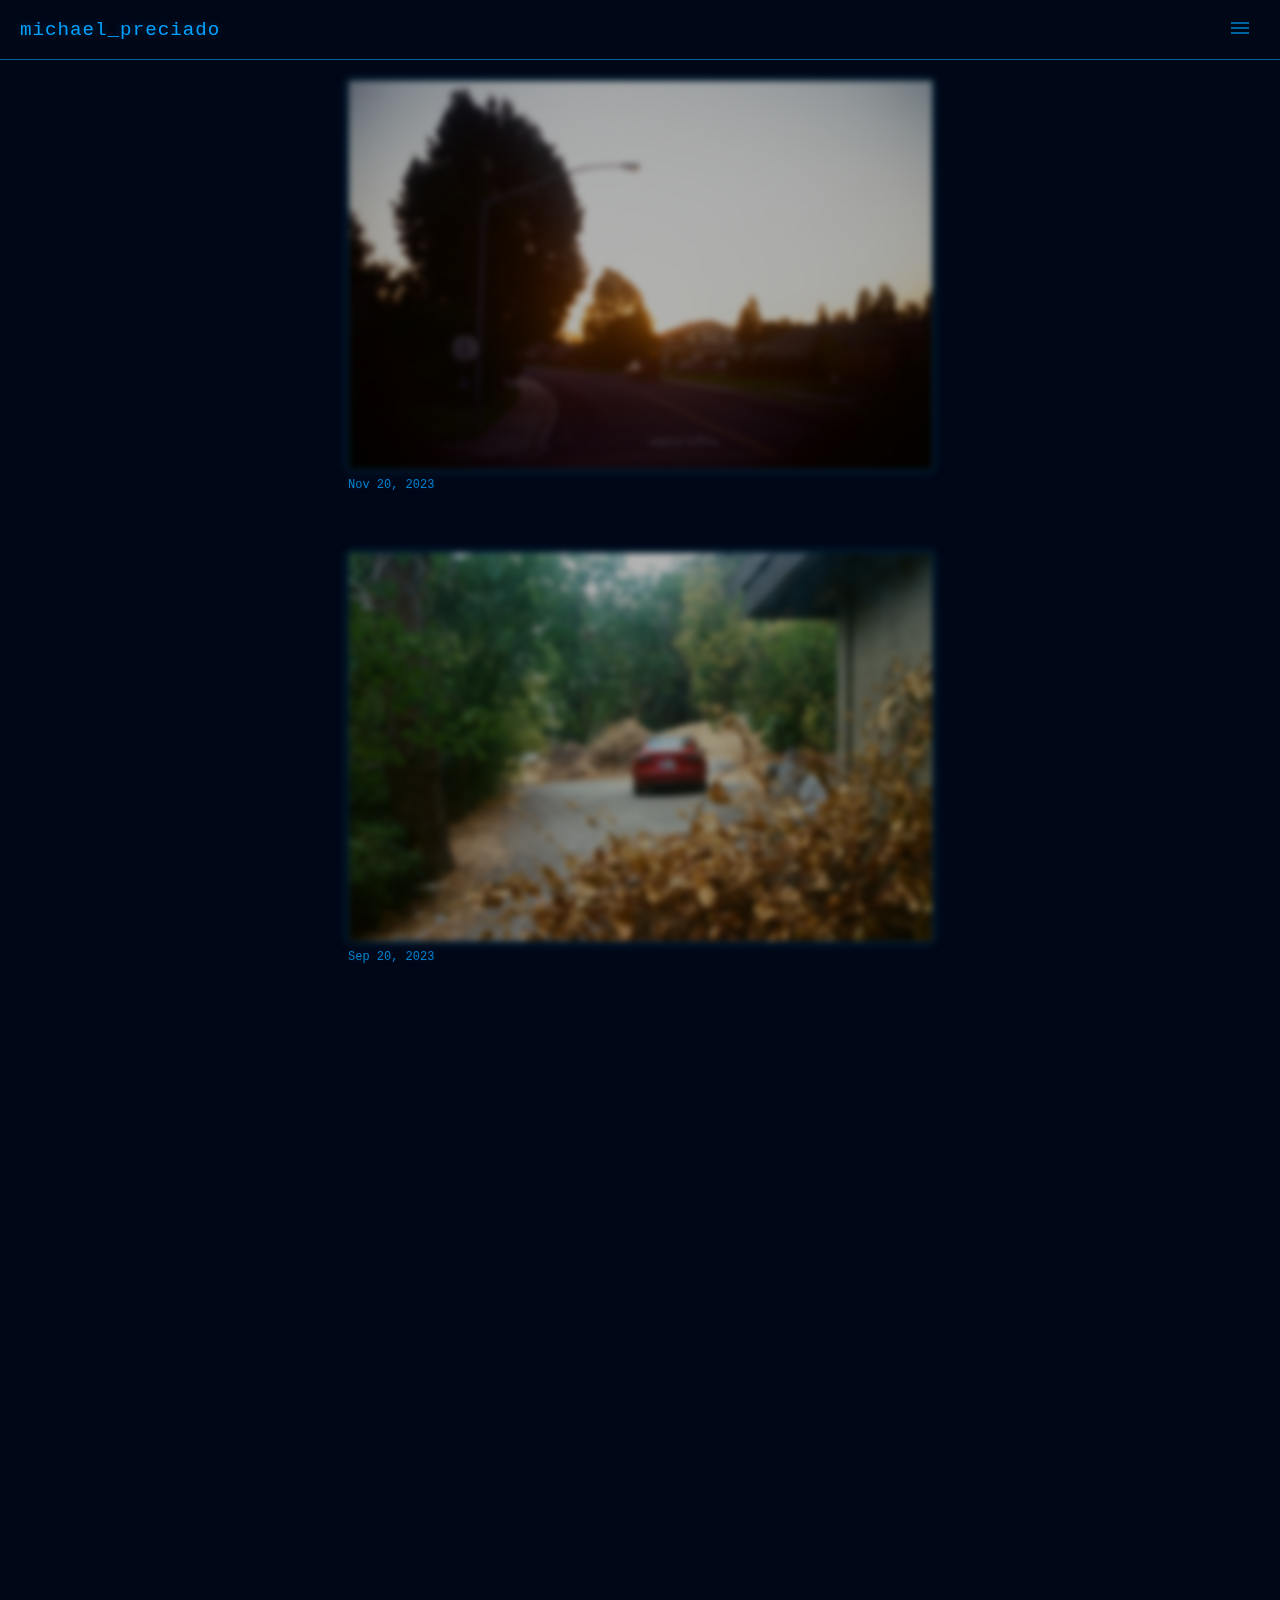
<file: index.html>
<!DOCTYPE html>
    <html lang="en">
    <head>
      <meta charset="UTF-8">
      <meta name="viewport" content="width=device-width, initial-scale=1.0">
      <title>Michael Preciado's Film Photography</title>
      <link rel="stylesheet" href="https://fonts.googleapis.com/css2?family=JetBrains+Mono:wght@400;700&display=swap">
      <link rel="stylesheet" href="https://fonts.googleapis.com/css2?family=Material+Symbols+Outlined:opsz,wght,FILL,GRAD@48,400,0,0">
      <link rel="stylesheet" href="style.css">
    </head>
    <body>
        <header>
            <h1>michael_preciado</h1>
            <button id="menu-toggle" aria-label="Toggle Menu">
                <span class="material-symbols-outlined">menu</span>
            </button>
        </header>

        <div class="container" id="image-container">
            <div class="gallery-grid"></div>
            <div class="links-container" id="links-container">
                <div class="nav-section">
                    <a href="https://michaelpreciado.github.io/MPs-Business-Card/" class="page-link">_about</a>
                </div>
                <div class="business-info">
                    <p>Michael Preciado</p>
                    <p>Film Photography</p>
                    <p>California</p>
                    <p><a href="mailto:mpreciado1997@gmail.com" class="email-link">mpreciado1997@gmail.com</a></p>
                </div>
            </div>
        </div>
        <script src="./script.js" defer></script>
    </body>
    </html>
</file>
<file: style.css>
:root {
    --background: #000716;
    --text-color: #00a2ff;
    --dim-text: rgba(0, 162, 255, 0.6);
    --header-height: 60px;
    --sidebar-width: 250px;
    --font-mono: 'Share Tech Mono', monospace;
    --glow: 0 0 10px rgba(0, 162, 255, 0.3);
}

* {
    margin: 0;
    padding: 0;
    box-sizing: border-box;
    -webkit-font-smoothing: antialiased;
    font-family: var(--font-mono);
}

body {
    background: var(--background);
    color: var(--text-color);
    min-height: 100vh;
    padding-top: var(--header-height);
    margin: 0;
    overflow-x: hidden;
}

/* Header Styles */
header {
    position: fixed;
    top: 0;
    left: 0;
    right: 0;
    height: var(--header-height);
    background: rgba(0, 7, 22, 0.95);
    display: flex;
    justify-content: space-between;
    align-items: center;
    padding: 0 20px;
    z-index: 1000;
    backdrop-filter: blur(5px);
    border-bottom: 1px solid var(--dim-text);
}

h1 {
    font-size: 1.2rem;
    font-weight: 400;
    text-shadow: var(--glow);
    letter-spacing: 1px;
}

/* Gallery Styles */
.container {
    max-width: 100%;
    min-height: calc(100vh - var(--header-height));
    margin: 0;
    padding: 0;
    display: flex;
    justify-content: center;
    position: relative;
}

.gallery-grid {
    width: 100%;
    max-width: 625px;
    padding: 20px;
    display: flex;
    flex-direction: column;
    gap: 60px;
    align-items: center;
    will-change: transform;
    contain: layout style paint;
}

.links-container {
    position: fixed;
    top: var(--header-height);
    right: 0;
    width: 0;
    height: calc(100vh - var(--header-height));
    padding: 0;
    transform: translateX(100%);
    transition: all 0.3s ease;
    visibility: hidden;
    overflow: hidden;
    background: rgba(0, 7, 22, 0.97);
    border-left: 1px solid var(--dim-text);
    display: flex;
    flex-direction: column;
}

.links-container.visible {
    transform: translateX(0);
    visibility: visible;
    width: 250px;
    padding: 20px;
}

.gallery-card {
    width: 100%;
    margin: 0 auto;
    opacity: 0;
    transform: translateY(20px);
    transition: all 0.4s ease;
    position: relative;
    will-change: transform, opacity;
}

.gallery-card.visible {
    opacity: 1;
    transform: translateY(0);
}

.gallery-card img {
    width: 100%;
    height: auto;
    display: block;
    border: 1px solid rgba(0, 255, 255, 0.2);
}

.image-date {
    color: var(--text-color);
    font-size: 0.75rem;
    font-family: var(--font-mono);
    margin-top: 8px;
    text-shadow: var(--glow);
    opacity: 0.8;
}

.page-link {
    display: block;
    color: var(--dim-text);
    text-decoration: none;
    font-size: 1.1rem;
    padding: 10px;
    border: 1px solid transparent;
    transition: all 0.2s ease;
    font-family: var(--font-mono);
    letter-spacing: 1px;
    text-shadow: var(--glow);
}

.page-link:hover {
    color: var(--text-color);
    border: 1px solid var(--text-color);
    background: rgba(0, 162, 255, 0.1);
}

@media (max-width: 1200px) {
    .container {
        grid-template-columns: 1fr minmax(auto, 600px) 0;
    }
}

@media (max-width: 900px) {
    .container {
        grid-template-columns: 20px 1fr 20px;
        padding: 10px 0;
    }
    
    .gallery-grid {
        gap: 40px;
    }
    
    .gallery-card {
        margin-bottom: 20px;
    }
}

/* Add back the menu toggle button styles */
#menu-toggle {
    background: none;
    border: none;
    color: var(--dim-text);
    cursor: pointer;
    padding: 8px;
    transition: color 0.2s ease;
}

#menu-toggle:hover {
    color: var(--text-color);
}

.material-symbols-outlined {
    font-size: 24px;
}

/* Add styles for the navigation and business info sections */
.nav-section {
    margin-bottom: auto;
    padding-top: 20px;
}

.business-info {
    margin-top: auto;
    padding-top: 20px;
    border-top: 1px solid var(--dim-text);
}

.business-info p {
    font-size: 0.8rem;
    margin-bottom: 10px;
    color: var(--dim-text);
    font-family: var(--font-mono);
    letter-spacing: 1px;
    text-shadow: var(--glow);
}

.social-links {
    margin-top: 15px;
}

.social-link {
    color: var(--text-color);
    text-decoration: none;
    font-size: 0.9rem;
    margin-right: 15px;
    opacity: 0.7;
    transition: opacity 0.2s ease;
}

.social-link:hover {
    opacity: 1;
}

/* Add loading animation styles */
.image-placeholder {
    width: 100%;
    aspect-ratio: 3/2;  /* Adjust this ratio based on your typical image dimensions */
    background: rgba(0, 162, 255, 0.05);
    display: flex;
    align-items: center;
    justify-content: center;
}

.loading-spinner {
    width: 40px;
    height: 40px;
    border: 2px solid rgba(0, 162, 255, 0.1);
    border-top: 2px solid var(--text-color);
    border-radius: 50%;
    animation: spin 1s linear infinite;
}

@keyframes spin {
    0% { transform: rotate(0deg); }
    100% { transform: rotate(360deg); }
}

/* Remove duplicate gallery-image styles and consolidate them */
.gallery-image {
    width: 100%;
    height: auto;
    aspect-ratio: 3/2;
    object-fit: cover;
    display: block;
    border: 2px solid var(--dim-text);
    filter: brightness(0.7) blur(3px) sepia(0.2);
    transition: all 0.4s ease;
    backface-visibility: hidden;
    -webkit-backface-visibility: hidden;
    transform: translateZ(0);
    box-shadow: var(--glow);
}

/* Clear and focused state */
.gallery-card.in-center .gallery-image {
    filter: brightness(1) contrast(1.1) sepia(0.1);
    border: 2px solid var(--text-color);
    box-shadow: 0 0 20px rgba(0, 162, 255, 0.4);
}

/* Remove hover effects to prevent conflicts */
.gallery-card:hover .gallery-image {
    filter: brightness(1) contrast(1.1);
    border: 1px solid var(--text-color);
}

/* Remove duplicate styles */
.gallery-card:target .gallery-image,
.gallery-card:not(.in-center):not(:hover) .gallery-image {
    filter: brightness(0.7) blur(3px);
}

/* Adjust responsive styles */
@media (max-width: 768px) {
    .container {
        overscroll-behavior-y: contain;
    }
    
    .gallery-grid {
        max-width: 500px;
        gap: 40px;
        padding: 15px;
    }

    /* Smoother transitions for touch scrolling */
    .gallery-image {
        transition: all 0.3s cubic-bezier(0.4, 0, 0.2, 1);
        filter: brightness(0.7) blur(2px) sepia(0.2);  /* Reduced blur for mobile */
    }

    .gallery-card.in-center .gallery-image {
        filter: brightness(1) contrast(1.05) sepia(0.1);  /* Subtler contrast */
        border: 2px solid var(--text-color);
        box-shadow: 0 0 15px rgba(0, 162, 255, 0.3);  /* Softer glow */
    }

    .gallery-card:not(.in-center):not(:hover) .gallery-image {
        filter: brightness(0.8) blur(2px);  /* Lighter blur for smoother transitions */
    }

    /* Optimize transform performance */
    .gallery-card {
        transform: translateZ(0);
        -webkit-transform: translateZ(0);
        backface-visibility: hidden;
        -webkit-backface-visibility: hidden;
        perspective: 1000px;
        -webkit-perspective: 1000px;
    }
}

/* Add styles for cards being removed */
.gallery-card.removing {
    opacity: 0;
    transform: translateY(-20px);
    transition: opacity 0.4s ease, transform 0.4s ease;
}

/* Add scroll bar styling */
.container::-webkit-scrollbar {
    width: 8px;
}

.container::-webkit-scrollbar-track {
    background: var(--background);
}

.container::-webkit-scrollbar-thumb {
    background: var(--dim-text);
    border-radius: 4px;
}

.container::-webkit-scrollbar-thumb:hover {
    background: var(--text-color);
}

/* Add RobCo font (similar to Pip-Boy) */
@font-face {
    font-family: 'Share Tech Mono';
    src: url('https://fonts.googleapis.com/css2?family=Share+Tech+Mono&display=swap');
}

/* Add floating animation */
@keyframes float {
    0% { transform: translateY(0px); }
    50% { transform: translateY(-8px); }
    100% { transform: translateY(0px); }
}

@media (max-width: 768px) {
    .gallery-card {
        animation: none;  /* Remove animation on mobile */
    }
}

.email-link {
    color: var(--dim-text);
    text-decoration: none;
    transition: color 0.2s ease;
}

.email-link:hover {
    color: var(--text-color);
}
</file>
